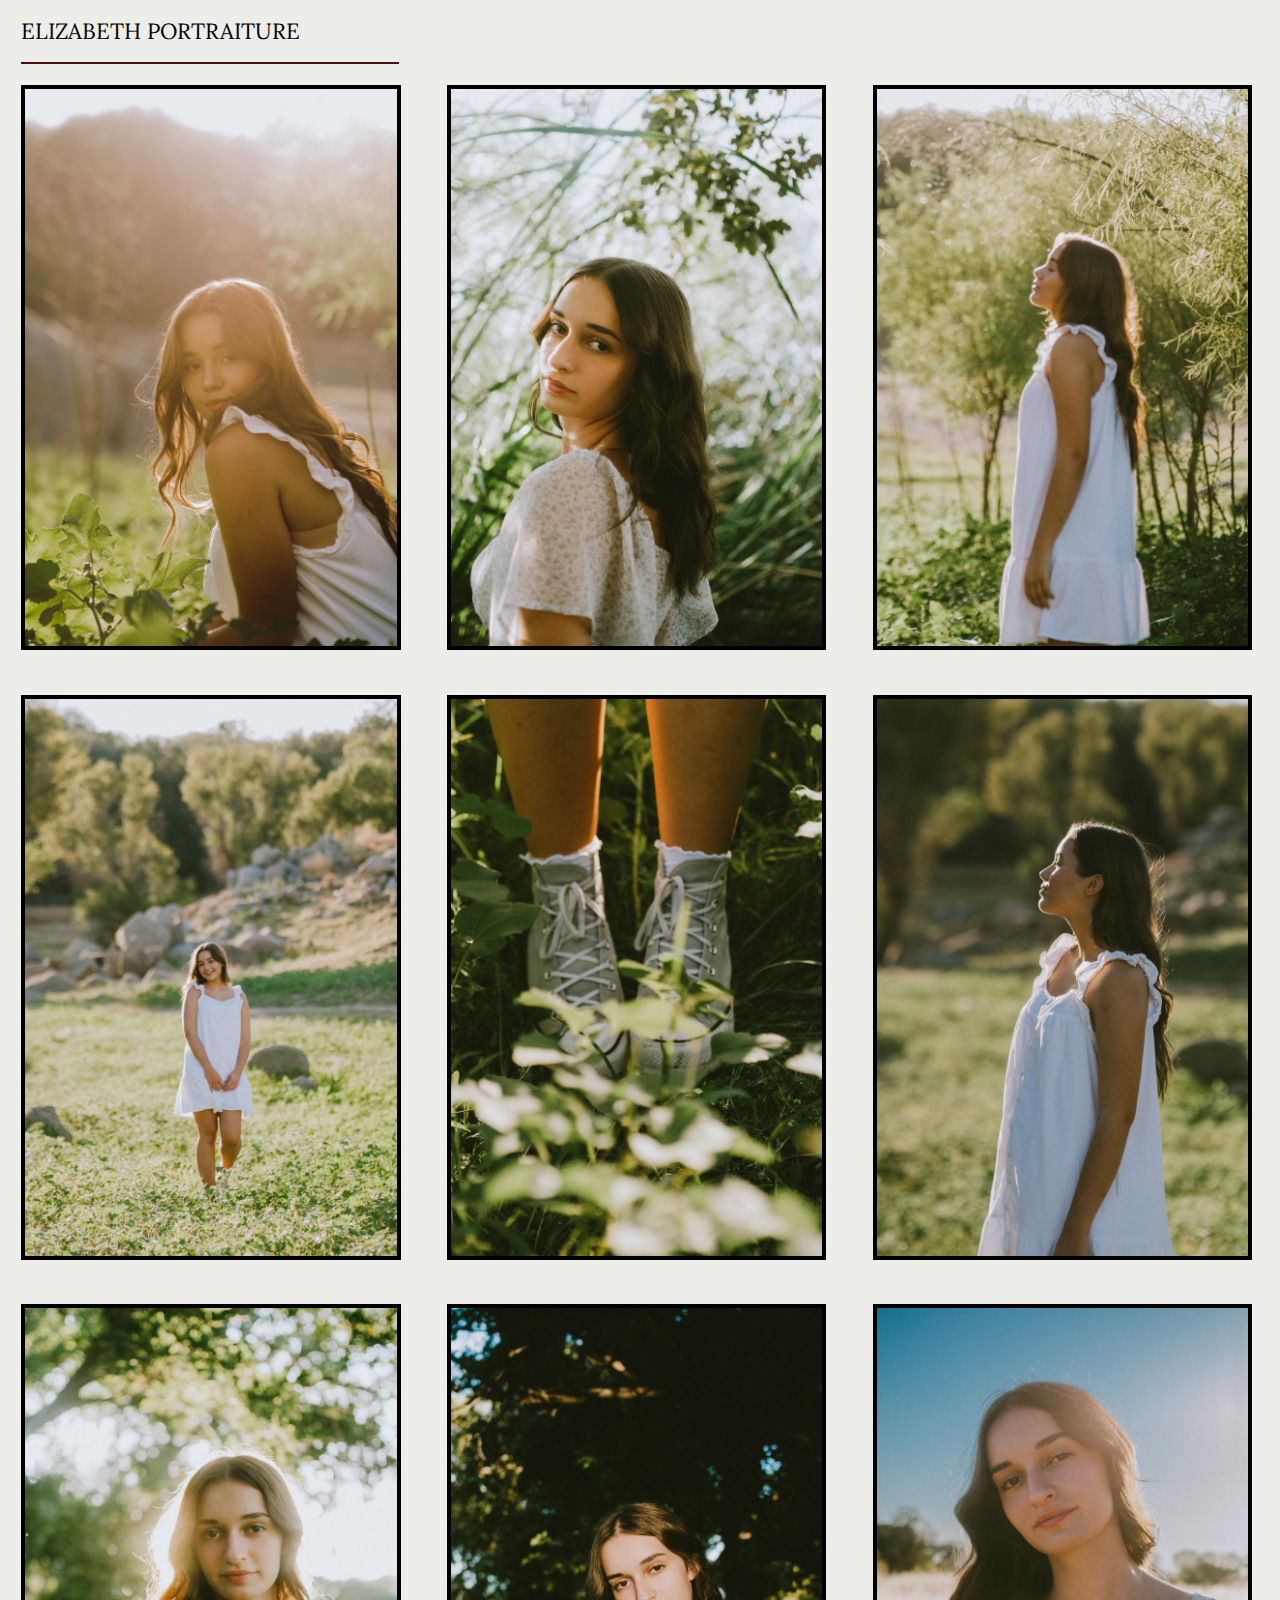
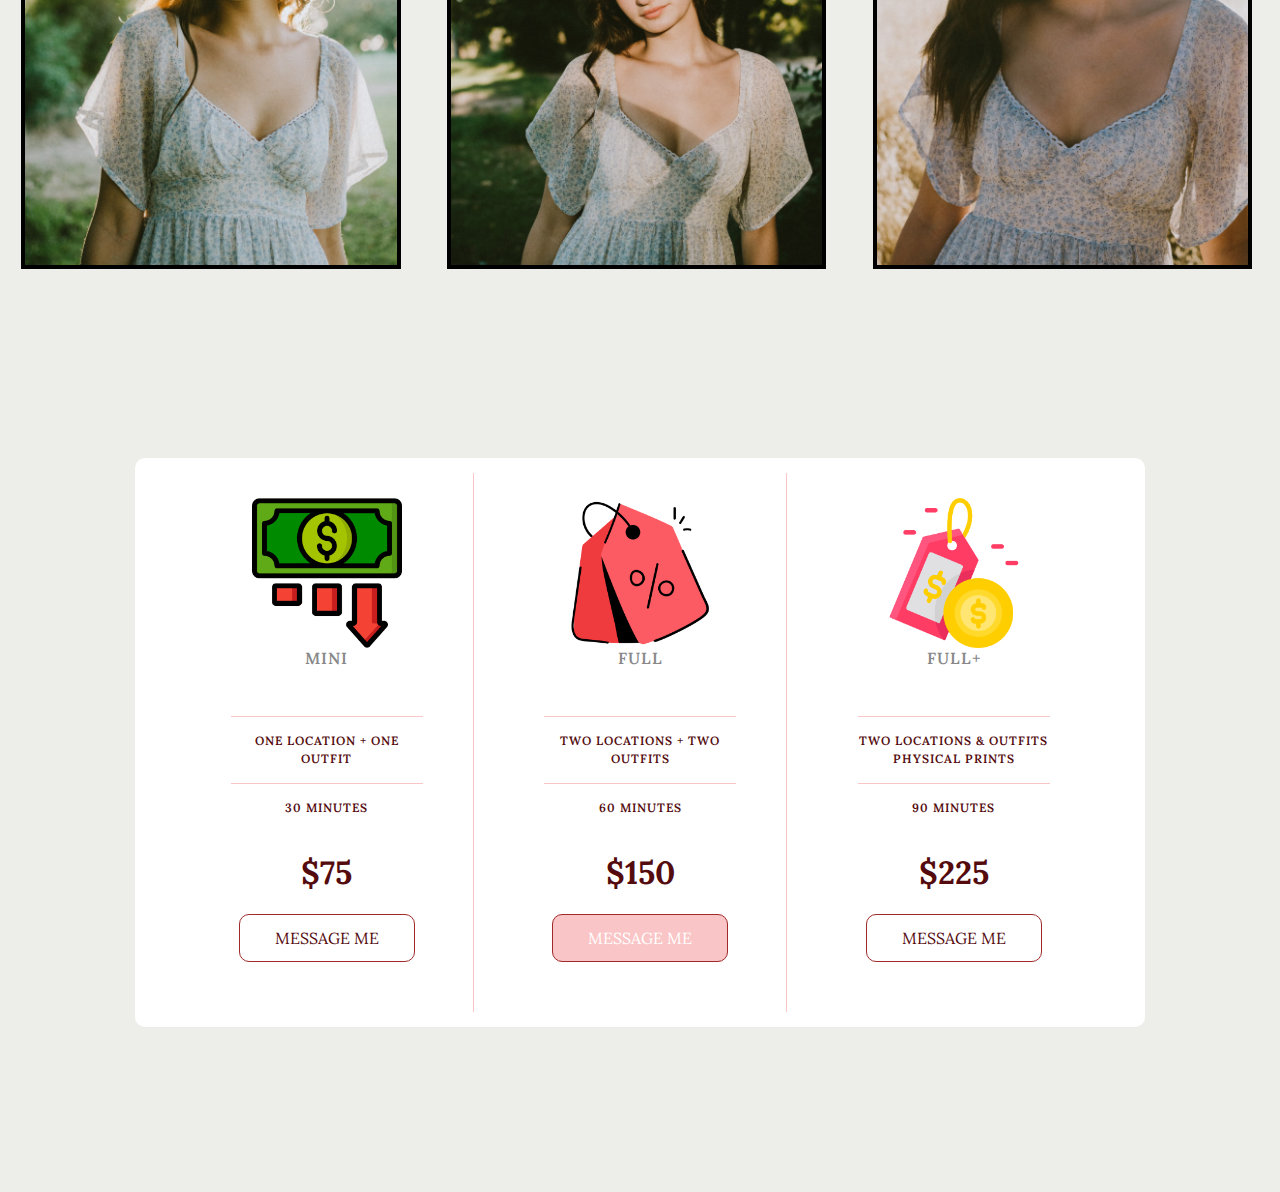
<file: index.html>
<!DOCTYPE html>
<html lang="en">
  <head>
    <meta charset="UTF-8" />
    <meta http-equiv="X-UA-Compatible" content="IE=edge" />
    <meta name="viewport" content="width=device-width, initial-scale=1.0" />
    <title>Photography Portfolio</title>
    <link rel="icon" type="image/x-icon" href="images/favicon.ico" />
    <link rel="stylesheet" href="styles/styles.css" />
    <link rel="preconnect" href="https://fonts.googleapis.com" />
    <link rel="preconnect" href="https://fonts.gstatic.com" crossorigin />
    <link
      href="https://fonts.googleapis.com/css2?family=Lora&display=swap"
      rel="stylesheet"
    />
  </head>
  <body>
    <nav>
      <a href="index.html" id="instagram">Elizabeth Portraiture</a>
    </nav>

    <img class="image" src="images/1.jpg" />
    <img class="image" src="images/2.jpg" />
    <img class="image" src="images/3.jpg" />

    <img class="image" src="images/4.jpg" />
    <img class="image" src="images/5.jpg" />
    <img class="image" src="images/6.jpg" />

    <img class="image" src="images/7.jpg" />
    <img class="image" src="images/8.jpg" />
    <img class="image" src="images/9.jpg" />
    <main>
      <div class="panel pricing-table">
        <div class="pricing-plan">
          <img
            class="small-images"
            src="images/low-price.png"
            alt="1st price point"
          />
          <h2 class="pricing-header">Mini</h2>
          <ul class="pricing-features">
            <li class="pricing-features-item">One Location + One Outfit</li>
            <li class="pricing-features-item">30 Minutes</li>
          </ul>
          <span class="pricing-price">$75</span>
          <a href="Contact/contact.html" class="pricing-button">Message Me</a>
        </div>

        <div class="pricing-plan">
          <img class="small-images" src="images/discount-tag.png" />
          <h2 class="pricing-header">Full</h2>
          <ul class="pricing-features">
            <li class="pricing-features-item">Two Locations + Two Outfits</li>
            <li class="pricing-features-item">60 Minutes</li>
          </ul>
          <span class="pricing-price">$150</span>
          <a href="Contact/contact.html" class="pricing-button is-featured"
            >Message Me</a
          >
        </div>

        <div class="pricing-plan">
          <img class="small-images" src="images/tag.png" />
          <h2 class="pricing-header">Full+</h2>
          <ul class="pricing-features">
            <li class="pricing-features-item">
              Two Locations & Outfits Physical Prints
            </li>
            <li class="pricing-features-item">90 Minutes</li>
          </ul>
          <span class="pricing-price">$225</span>
          <a href="Contact/contact.html" class="pricing-button">Message Me</a>
        </div>
      </div>
    </main>
  </body>
</html>
</file>
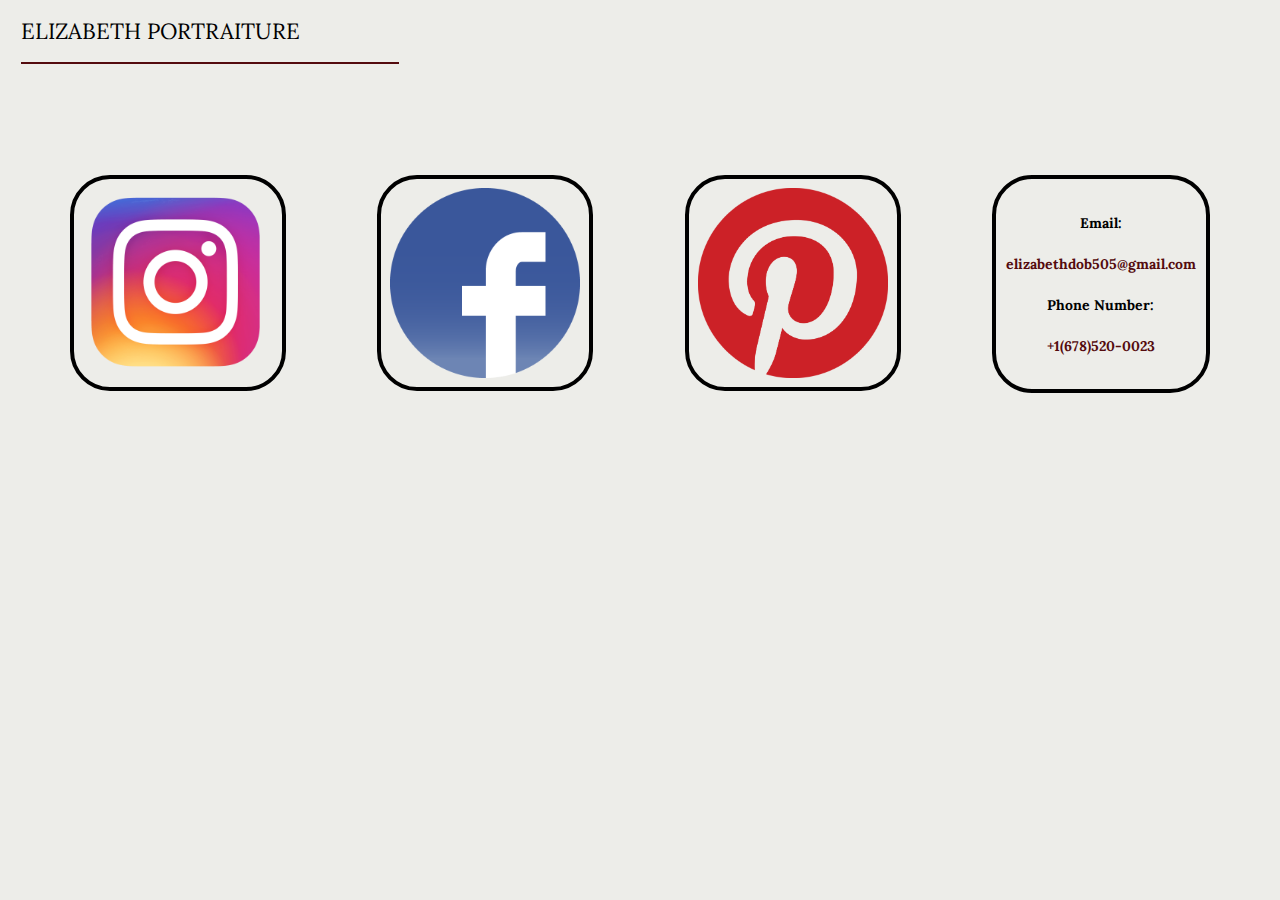
<file: Contact/contact.html>
<!DOCTYPE html>
<html lang="en">
  <head>
    <meta charset="UTF-8" />
    <meta http-equiv="X-UA-Compatible" content="IE=edge" />
    <meta name="viewport" content="width=device-width, initial-scale=1.0" />
    <title>Photography Contact</title>
    <link rel="icon" type="image/x-icon" href="../images/favicon.ico" />
    <link rel="stylesheet" href="contact-styles.css" />
    <link rel="preconnect" href="https://fonts.googleapis.com" />
    <link rel="preconnect" href="https://fonts.gstatic.com" crossorigin />
    <link
      href="https://fonts.googleapis.com/css2?family=Lora&display=swap"
      rel="stylesheet"
    />
  <body>
    <nav>
        <a
          href="../index.html"
          id="instagram"
          >Elizabeth Portraiture</a
        >
      </nav>
      <main>
        <div class="contact-table">
            <div class="personal-contact">
                <a href="https://www.instagram.com/elizabeth.portraiture/" target="_blank"><img src="../images/instagram-logo.png" alt="instagram-logo"></a>
            </div>
            <div class="personal-contact">
              <a href="https://www.facebook.com/profile.php?id=100085686756905" target="_blank"><img src="../images/facebook-logo.png" alt="instagram-logo"></a>
            </div>
            <div class="personal-contact">
              <a href="https://www.pinterest.com/elizabethdob/_created/" target="_blank"><img src="../images/pinterest-logo.png" alt="instagram-logo"></a>
          </div>
          <div class="personal-contact email-contact">
            <p class="contact-info non-bold">Email: </p>
            <p class="contact-info bold">elizabethdob505@gmail.com</p>
            <p class="contact-info non-bold">Phone Number: </p>
            <p class="contact-info bold">+1(678)520-0023</p>
        </div>
          </div>
      </main>
  </body>
</html>
</file>
<file: styles/styles.css>
html, body, div, span, applet, object, iframe,
h1, h2, h3, h4, h5, h6, p, blockquote, pre,
a, abbr, acronym, address, big, cite, code,
del, dfn, em, img, ins, kbd, q, s, samp,
small, strike, strong, sub, sup, tt, var,
b, u, i, center,
dl, dt, dd, ol, ul, li,
fieldset, form, label, legend,
table, caption, tbody, tfoot, thead, tr, th, td,
article, aside, canvas, details, embed, 
figure, figcaption, footer, header, hgroup, 
menu, nav, output, ruby, section, summary,
time, mark, audio, video {
	margin: 0;
	padding: 0;
	border: 0;
	font-size: 100%;
	font: inherit;
	vertical-align: baseline;
}
article, aside, details, figcaption, figure, 
footer, header, hgroup, menu, nav, section {
	display: block;
}
body {
	line-height: 1;
}
ol, ul {
	list-style: none;
}
blockquote, q {
	quotes: none;
}
blockquote:before, blockquote:after,
q:before, q:after {
	content: '';
	content: none;
}
table {
	border-collapse: collapse;
	border-spacing: 0;
}

body {
    margin: 0;
    background-color: #edede9;
}

html {
    font-family: 'Lora', serif;
    box-sizing: border-box;
}

.image {
    width: 29%;
    margin: calc(10%/6);
    transition: all 0.25s;
    border-style: solid;
    border-width: 4px;
}

.image:hover {
    border-color: #540b0e;
    color: #540b0e;
    box-shadow: 0 1em 1em -0.8em #540b0e;
    transform: translateY(-0.5em);
}

.small-images {
    width: 150px;
    height: 150px;
}

nav {
    text-transform: uppercase;
    border-bottom: 2px solid #540b0e;
    width: 29.5%;
    margin-left: calc(10%/6);
    padding: 20px 0;
    font-size: 22px;
}

#instagram {
    text-decoration: none;
    color: black;
    transition: all 0.25s;
}

#instagram:hover {
    border-color: #540b0e;
    color: #540b0e;
    transform: translateY(0.5em);
}

.panel {
    background-color: white;
    border-radius: 10px;
    padding: 15px 25px;
    width: 100%;
    max-width: 960px;
    display: flex;
    flex-direction: column;
    text-align: center;
    text-transform: uppercase;
}

.pricing-plan {
    border-bottom: 1px solid #fac5c6;
    justify-content: space-evenly;
    max-width: 20%;
}

.pricing-plan:last-child {
    border-bottom: none;
}

.pricing-img {
    margin-bottom: 25px;
    max-width: 100%;
}

main {
    display: flex;
    justify-content: center;
    align-items: center;
    min-height: 100vh;
}

.pricing-header {
    color: #888;
    font-weight: 600;
    letter-spacing: 1px;
}

.pricing-features {
    margin: 50px 0 25px;
    color: #540b0e;
}

.pricing-features-item {
    font-weight: 600;
    letter-spacing: 1px;
    font-size: 12px;
    line-height: 1.5;
    padding: 15px 0;
    border-top: 1px solid #fac5c6;
}

.pricing-features-item:last-child {
    border-top: 1px solid #fac5c6;
}

.pricing-price {
    color: #540b0e;
    display: block;
    font-size: 32px;
    font-weight: 700;
}

.pricing-button {
    border: 1px solid #9e2a2b;
    border-radius: 10px;
    color: #540b0e;
    display: inline-block;
    padding: 15px 35px;
    text-decoration: none;
    margin: 25px 0;
    transition: background-color 200ms ease-in-out;
}

.pricing-button:hover, .pricing-button:focus {
    background-color: #de494c;
}

.pricing-button.is-featured {
    background-color: #fac5c6;
    color: white;
}

.pricing-button.is-featured:hover, .pricing-button.is-featured:focus {
    background-color: #ab7273;
    color: white;
}

@media (min-width: 900px) {
    .panel {
        flex-direction: row;
        justify-content: space-evenly;
    }
    .pricing-plan {
        border-bottom: none;
        border-right: 1px solid #fac5c6;
        padding: 25px 50px;
    }
    .pricing-plan:last-child {
        border-right: none;
    }
    .pricing-button {
        justify-content: baseline;
    }
}
</file>
<file: Contact/contact-styles.css>
html, body, div, span, applet, object, iframe,
h1, h2, h3, h4, h5, h6, p, blockquote, pre,
a, abbr, acronym, address, big, cite, code,
del, dfn, em, img, ins, kbd, q, s, samp,
small, strike, strong, sub, sup, tt, var,
b, u, i, center,
dl, dt, dd, ol, ul, li,
fieldset, form, label, legend,
table, caption, tbody, tfoot, thead, tr, th, td,
article, aside, canvas, details, embed, 
figure, figcaption, footer, header, hgroup, 
menu, nav, output, ruby, section, summary,
time, mark, audio, video {
	margin: 0;
	padding: 0;
	border: 0;
	font-size: 100%;
	font: inherit;
	vertical-align: baseline;
}
article, aside, details, figcaption, figure, 
footer, header, hgroup, menu, nav, section {
	display: block;
}
body {
	line-height: 1;
}
ol, ul {
	list-style: none;
}
blockquote, q {
	quotes: none;
}
blockquote:before, blockquote:after,
q:before, q:after {
	content: '';
	content: none;
}
table {
	border-collapse: collapse;
	border-spacing: 0;
}

body {
    margin: 0;
    background-color: #edede9;
}

html {
    font-family: 'Lora', serif;
    box-sizing: border-box;
}

nav {
    text-transform: uppercase;
    border-bottom: 2px solid #540b0e;
    width: 29.5%;
    margin-left: calc(10%/6);
    padding: 20px 0;
    font-size: 22px;
}

#instagram {
    text-decoration: none;
    color: black;
    transition: all 0.25s;
}

#instagram:hover {
    border-color: #540b0e;
    color: #540b0e;
    transform: translateY(0.5em);
}

.personal-contact {
    width: 29%;
    margin: calc(10%/6);
    transition: all 0.25s;
    border-style: solid;
    border-width: 4px;
    border-radius: 40px;
    padding: 9px;
}

.personal-contact:hover {
    border-color: #540b0e;
    color: #540b0e;
    box-shadow: 0 1em 1em -0.8em #540b0e;
    transform: translateY(-0.5em);
}

.contact-table {
    display: flex;
    flex-direction: row;
    justify-content: space-evenly;
    margin-top: 90px;
    width: 100%;
}

.personal-contact {
    width: 190px;
    height: 190px;
}

main {
    display: flex;
    justify-content: center;
}

.personal-contact img {
    width: 100%;
    height: 100%;
}

.contact-info {
    text-align: center;
    font-size: 14px;
}

.email-contact {
    display: flex;
    padding: 10px;
    flex-direction: column;
    justify-content: space-evenly;
}

.email-contact p {
    color: #888;
    font-weight: 600;
    letter-spacing: 1;
}

.contact-info.bold {
    font-weight: 900;
    color: #540b0e;
}

.contact-info.non-bold {
    font-weight: bold;
    color: black;
}

@media (max-width: 900px) {
    .contact-table {
        flex-direction: column;
        justify-content: space-evenly;
    }
}
</file>
